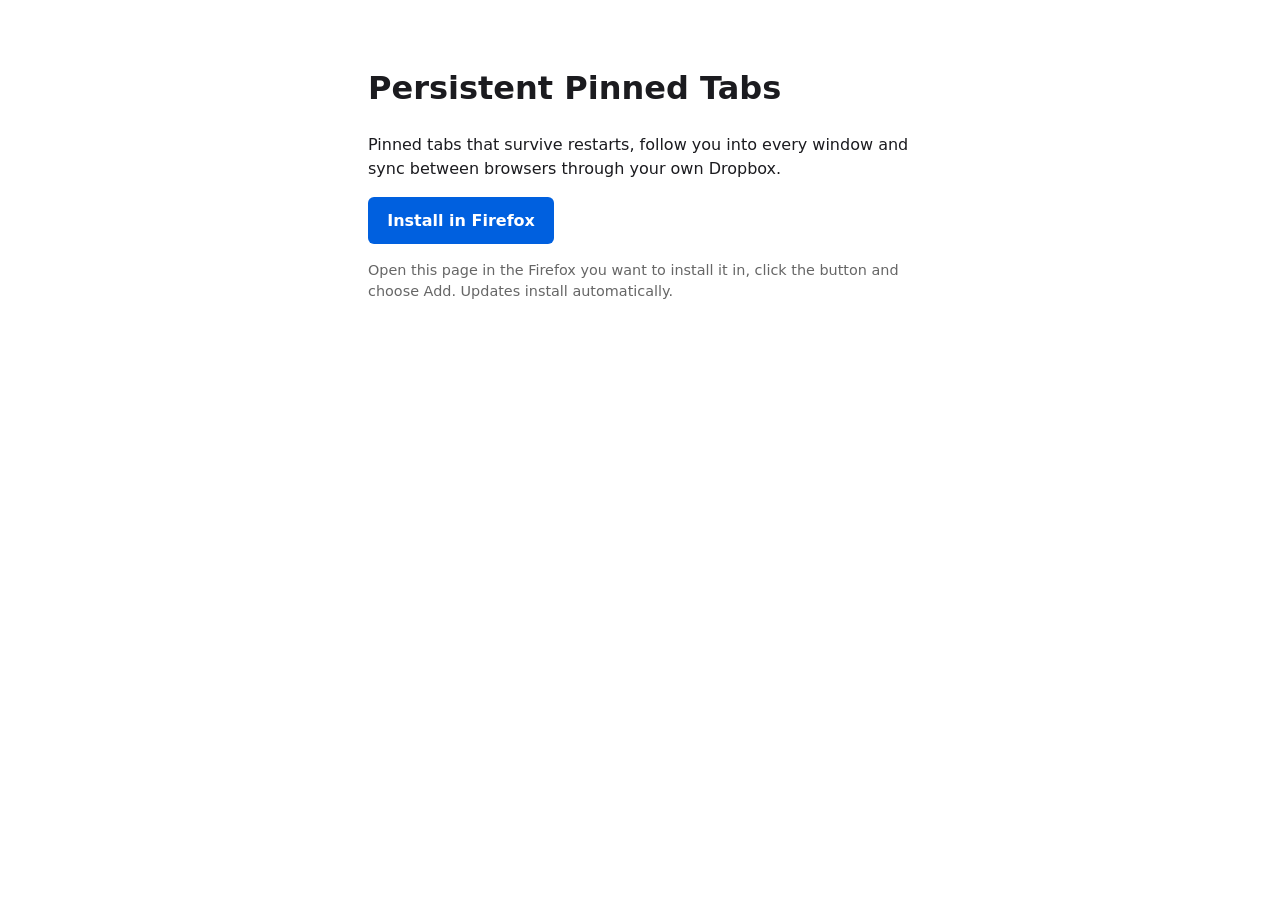
<file: site/index.html>
<!doctype html>
<html lang="en">
<head>
<meta charset="utf-8">
<meta name="viewport" content="width=device-width, initial-scale=1">
<title>Persistent Pinned Tabs</title>
<style>
  :root { --bg:#fff; --fg:#1b1b1f; --muted:#666; --accent:#0060df; }
  @media (prefers-color-scheme: dark) { :root { --bg:#1c1b22; --fg:#fbfbfe; --muted:#a0a0ab; --accent:#6ea8ff; } }
  body { font:16px/1.5 system-ui,sans-serif; background:var(--bg); color:var(--fg); max-width:34rem; margin:4rem auto; padding:0 1rem; }
  a.btn { display:inline-block; background:var(--accent); color:#fff; padding:.7rem 1.2rem; border-radius:6px; text-decoration:none; font-weight:600; }
  p.small { color:var(--muted); font-size:.9rem; }
</style>
</head>
<body>
  <h1>Persistent Pinned Tabs</h1>
  <p>Pinned tabs that survive restarts, follow you into every window and sync between browsers through your own Dropbox.</p>
  <p><a class="btn" href="latest.xpi">Install in Firefox</a></p>
  <p class="small">Open this page in the Firefox you want to install it in, click the button and choose Add. Updates install automatically.</p>
</body>
</html>
</file>
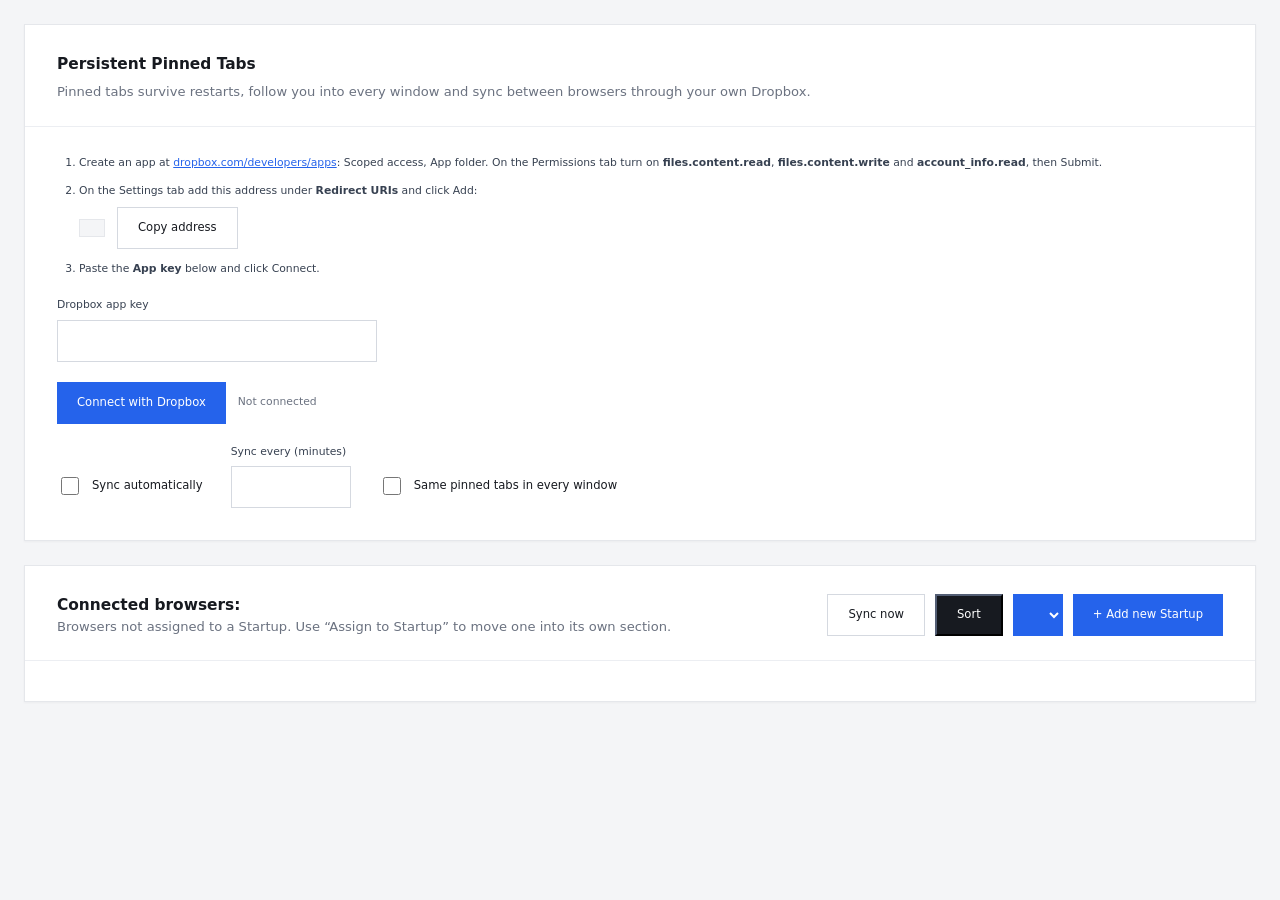
<file: options.html>
<!doctype html>
<html lang="en">
<head>
<meta charset="utf-8">
<meta name="viewport" content="width=device-width, initial-scale=1">
<title>Persistent Pinned Tabs</title>
<link rel="stylesheet" href="options.css">
</head>
<body>
<main>
  <section class="card">
    <header class="card-head">
      <h1>Persistent Pinned Tabs</h1>
      <p>Pinned tabs survive restarts, follow you into every window and sync between browsers through your own Dropbox.</p>
    </header>
    <div class="card-body">
      <div id="steps">
        <ol class="steps">
          <li>Create an app at <a href="https://www.dropbox.com/developers/apps" target="_blank" rel="noopener">dropbox.com/developers/apps</a>: Scoped access, App folder. On the Permissions tab turn on <strong>files.content.read</strong>, <strong>files.content.write</strong> and <strong>account_info.read</strong>, then Submit.</li>
          <li>On the Settings tab add this address under <strong>Redirect URIs</strong> and click Add:
            <div class="row"><code id="redirect"></code><button id="copy" class="btn ghost" type="button">Copy address</button></div>
          </li>
          <li>Paste the <strong>App key</strong> below and click Connect.</li>
        </ol>
      </div>
      <label id="appField" class="field">Dropbox app key
        <input id="appKey" type="text" class="wide" autocomplete="off" spellcheck="false"></label>
      <div class="row">
        <button id="connect" class="btn primary" type="button">Connect with Dropbox</button>
        <span id="conn" class="muted">Not connected</span>
        <button id="disconnect" class="btn link" type="button" hidden>Disconnect</button>
      </div>
      <div class="controls">
        <label class="check"><input id="autoSync" type="checkbox"> Sync automatically</label>
        <label class="field">Sync every (minutes)
          <input id="syncMinutes" type="number" min="15" step="5"></label>
        <label class="check"><input id="sameInEveryWindow" type="checkbox"> Same pinned tabs in every window</label>
      </div>
    </div>
  </section>

  <section class="card" id="encCard" hidden>
    <header class="card-head">
      <h2>Encryption</h2>
      <p id="encSub"></p>
    </header>
    <form id="encForm" class="add-form" hidden>
      <label class="field"><span id="encLabel">Passphrase</span>
        <input id="encPass" type="password" class="wide" autocomplete="off" spellcheck="false"></label>
      <label class="field" id="encPass2Field">Repeat passphrase
        <input id="encPass2" type="password" class="wide" autocomplete="off" spellcheck="false"></label>
      <button id="encSave" class="btn primary" type="submit">Unlock</button>
      <button id="encCancel" class="btn ghost" type="button" hidden>Cancel</button>
    </form>
    <div id="encActions" class="add-form" hidden>
      <button id="encChange" class="btn ghost" type="button">Change passphrase</button>
    </div>
  </section>

  <section class="card">
    <header class="card-head head">
      <div>
        <h2>Connected browsers:</h2>
        <p id="sub">Browsers not assigned to a Startup. Use “Assign to Startup” to move one into its own section.</p>
      </div>
      <div class="head-actions">
        <button id="syncNow" class="btn ghost" type="button">Sync now</button>
        <button id="sortMode" class="btn dark" type="button">Sort</button>
        <select id="addBrowserSel" class="add-browser" aria-label="Add New Browser"></select>
        <button id="addStartup" class="btn primary" type="button">+ Add new Startup</button>
      </div>
    </header>
    <form id="addForm" class="add-form" hidden>
      <label class="field">New startup name
        <input id="startupName" type="text" class="wide" maxlength="60" autocomplete="off" placeholder="e.g. Work laptop"></label>
      <button id="addSave" class="btn primary" type="submit">Add</button>
      <button id="addCancel" class="btn ghost" type="button">Cancel</button>
    </form>
    <form id="browserForm" class="add-form" hidden>
      <label class="field"><span id="browserFormTitle">New browser name</span>
        <input id="browserName" type="text" class="wide" maxlength="60" autocomplete="off" placeholder="e.g. Firefox"></label>
      <button id="browserSave" class="btn primary" type="submit">Add</button>
      <button id="browserCancel" class="btn ghost" type="button">Cancel</button>
    </form>
    <div id="defaultTable"></div>
    <p id="status" class="status" role="status"></p>
  </section>
  <div id="startups"></div>
</main>
<script src="options.js"></script>
</body>
</html>
</file>
<file: options.css>
:root { color-scheme: light; }
* { box-sizing: border-box; }
body { margin: 0; background: #f4f5f7; color: #171a20; font: 12.3px/1.5 "Inter", -apple-system, "Segoe UI", system-ui, sans-serif; }
main { width: 100%; max-width: 1600px; margin: 0 auto; padding: 24px; display: flex; flex-direction: column; gap: 24px; }
h1, h2 { margin: 0; font-size: 15.4px; font-weight: 600; }
p { margin: 0; }
.muted { color: #6b7280; font-size: 10.8px; }
.card { background: #ffffff; border: 1px solid #e5e7eb; border-radius: 0; overflow: hidden; box-shadow: 0 1px 2px rgba(16, 24, 40, .04); }
.card-head { padding: 28px 32px 24px; border-bottom: 1px solid #eceef2; display: flex; flex-direction: column; gap: 6px; }
.card-head p { color: #6b7280; font-size: 13.1px; }
.card-head.head { flex-direction: row; justify-content: space-between; align-items: center; gap: 16px; flex-wrap: wrap; }
.head-actions { display: flex; align-items: center; gap: 10px; flex-wrap: wrap; margin-left: auto; }
.card-body { padding: 28px 32px 32px; display: flex; flex-direction: column; gap: 20px; }
.row { display: flex; align-items: center; gap: 12px; flex-wrap: wrap; }
.btn { min-height: 42px; padding: 0 20px; border-radius: 0; font: inherit; font-size: 11.6px; font-weight: 500; cursor: pointer; transition: background .15s, border-color .15s; }
.btn.ghost { border: 1px solid #d5d9e0; background: #fff; color: #171a20; }
.btn.ghost:hover:not(:disabled) { background: #f4f5f7; border-color: #c4c9d2; }
.btn.primary { border: 0; background: #2563eb; color: #fff; }
.btn.primary:hover:not(:disabled) { background: #1d4fd8; }
.btn.link { border: 0; background: transparent; color: #2563eb; padding: 0 10px; min-height: 36px; }
.btn.link:hover { text-decoration: underline; }
.btn.danger { color: #d92d20; }
.btn:disabled { opacity: .5; cursor: default; }
.btn:focus-visible, .sort:focus-visible { outline: 2px solid #2563eb; outline-offset: 2px; }
code { font-size: 10px; padding: 8px 12px; border-radius: 0; background: #f4f5f7; border: 1px solid #e5e7eb; color: #374151; word-break: break-all; }
.steps { margin: 0; padding-left: 22px; display: flex; flex-direction: column; gap: 12px; font-size: 10.8px; color: #374151; }
.steps a { color: #2563eb; }
.steps .row { margin-top: 8px; }
.controls { display: flex; gap: 28px; align-items: flex-end; flex-wrap: wrap; }
.check { display: flex; align-items: center; gap: 10px; font-size: 11.6px; min-height: 44px; }
.check input { width: 18px; height: 18px; accent-color: #2563eb; }
.field { display: flex; flex-direction: column; gap: 6px; font-size: 10.8px; color: #374151; }
input[type=number], input[type=text], input[type=password] { height: 42px; padding: 0 14px; border-radius: 0; border: 1px solid #d5d9e0; background: #fff; color: #171a20; font: inherit; font-size: 11.6px; width: 120px; }
input[type=number]:focus, input[type=text]:focus, input[type=password]:focus { outline: 2px solid #2563eb; outline-offset: 0; border-color: #2563eb; }
input.wide { width: 320px; max-width: 100%; }
.add-form { display: flex; align-items: flex-end; gap: 12px; flex-wrap: wrap; padding: 20px 32px; background: #f8f9fb; border-bottom: 1px solid #eceef2; }
.add-form[hidden] { display: none; }
.scroll { overflow-x: auto; }
table { width: 100%; border-collapse: collapse; }
th { text-align: left; font-weight: 600; font-size: 11.6px; padding: 20px 24px; border-bottom: 1px solid #eceef2; white-space: nowrap; color: #374151; background: #fafbfc; }
th:first-child, td:first-child { padding-left: 32px; }
th:last-child, td:last-child { padding-right: 32px; }
td { padding: 20px 24px; border-bottom: 1px solid #eceef2; color: #171a20; font-weight: 500; }
tbody tr:hover td { background: #fafbfc; }
td.id { color: #6b7280; font-weight: 400; }
td.num { font-weight: 700; }
th.num, td.num { text-align: right; }
th.grow, td.grow { width: 100%; }
td.act { text-align: right; white-space: nowrap; }
tfoot td { background: #f4f5f7; border-bottom: 0; font-weight: 500; }
tfoot td.num { font-weight: 700; }
.sort { all: unset; cursor: pointer; font: inherit; font-weight: 600; color: #374151; display: inline-flex; gap: 8px; align-items: center; }
.sort:focus-visible { outline: 2px solid #2563eb; outline-offset: 4px; border-radius: 0; }
.sort .arr { color: #9ca3af; }
.badge { font-size: 9.2px; font-weight: 500; padding: 2px 10px; border-radius: 0; background: #e8efff; color: #1d4fd8; margin-left: 10px; }
.badge.startup { background: #eef0f4; color: #4b5563; }
.sr { position: absolute; left: -9999px; }
.status { padding: 16px 32px 24px; font-size: 10px; color: #6b7280; min-height: 1em; }
.status.err { color: #d92d20; }
.name-input { width: 320px; }

.startup-card { margin-top: 20px; }
.startup-head { align-items: center; }
.startup-head .name-input { max-width: 320px; margin-left: 8px; }
.assign-select { font: inherit; padding: 4px 8px; border-radius: 0; max-width: 220px; }

.add-browser { font: inherit; font-size: 11.6px; min-height: 42px; padding: 0 14px; border: 1px solid #2563eb; background: #2563eb; color: #fff; cursor: pointer; border-radius: 0; }
.add-browser:disabled { opacity: .5; cursor: not-allowed; }
.add-browser option { color: #171a20; background: #fff; }

.sess-select { font: inherit; padding: 4px 8px; border: 1px solid #d5d9e0; background: #fff; color: #171a20; border-radius: 0; max-width: 230px; }
.sess-select:disabled { color: #9ca3af; }
th.sess { white-space: nowrap; }
.move { padding: 0 8px; min-height: 0; }
.startup-head .btn.link:disabled { opacity: .35; cursor: default; }
.status-pill { display: inline-flex; align-items: center; gap: 6px; white-space: nowrap; font-size: 11px; }
.status-pill .dot { width: 8px; height: 8px; border-radius: 50%; background: #9ca3af; }
.status-pill.ok .dot { background: #16a34a; }
.status-pill.stale .dot { background: #d97706; }
.status-pill.none { color: #6b7280; }
th.stat { white-space: nowrap; }
.btn.dark { background: #171a20; border-color: #171a20; color: #fff; }
.btn.dark:hover:not(:disabled) { background: #000; }
.btn.dark:disabled { opacity: .45; cursor: not-allowed; }
.handle { display: inline-block; -webkit-user-drag: element; cursor: grab; font-size: 17px; line-height: 1; padding: 6px 10px; margin-right: 8px; color: #374151; user-select: none; border: 1px dashed #9ca3af; }
.handle:focus-visible { outline: 2px solid #2563eb; }
.handle:active { cursor: grabbing; }
.sorting .startup-card { cursor: default; }
.startup-card.dragging { opacity: .4; }
.startup-card.drop-before { box-shadow: 0 -4px 0 0 #2563eb; }
.startup-card.drop-after { box-shadow: 0 4px 0 0 #2563eb; }
.sort-hint { margin: 14px 0 0; padding: 10px 14px; background: #171a20; color: #fff; font-size: 11px; }
.startup-card.compact { margin-top: 8px; }
.startup-name-static { font-weight: 600; font-size: 15px; }

.add-form[hidden], #encActions[hidden] { display: none; }
#encActions { align-items: center; }
[hidden] { display: none !important; }
</file>
